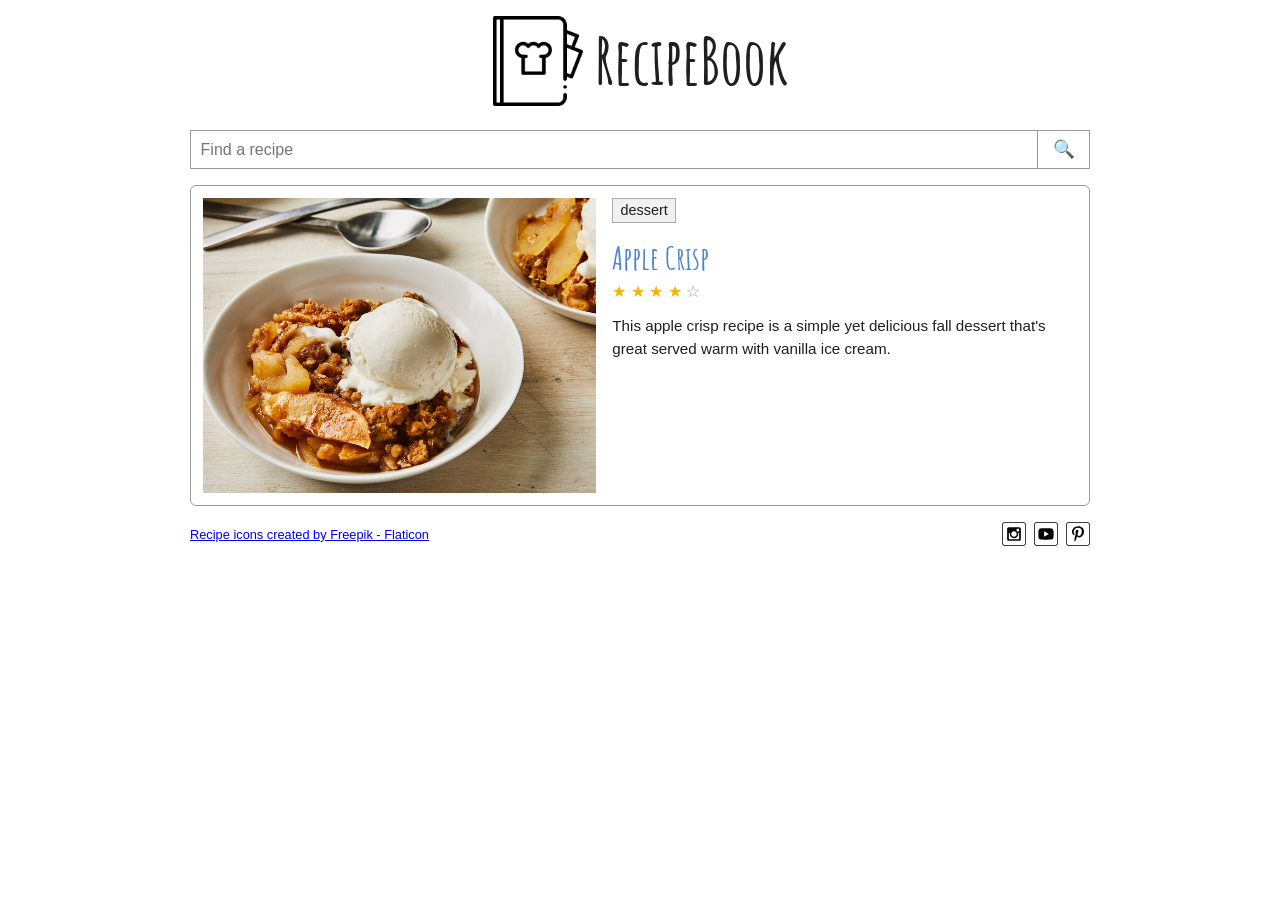
<file: prove/recipes/index.html>
<!DOCTYPE html>
<html lang="en">
    <head>
        <meta charset="UTF-8">
        <meta name="viewport" content="width=device-width, initial-scale=1.0">
        <title>Recipe Book</title>
        <meta name="description" content="A simple recipe book featuring a delicious apple crisp recipe.">

        <!-- Open Graph -->
        <meta property="og:type" content="website">
        <meta property="og:title" content="Recipe Book">
        <meta property="og:description" content="A simple recipe book featuring a delicious apple crisp recipe.">
        <meta property="og:url" content="https://Rollick-Torrador.github.io/wdd131/recipes/index.html">
        <meta property="og:image" content="https://Rollick-Torrador.github.io/wdd131/recipes/images/social-preview-image.png">

        <!-- X / Twitter Card -->
        <meta name="twitter:card" content="summary_large_image">
        <meta name="twitter:title" content="Recipe Book">
        <meta name="twitter:description" content="A simple recipe book featuring a delicious apple crisp recipe.">
        <meta name="twitter:image" content="https://Rollick-Torrador.github.io/wdd131/recipes/images/social-preview-image.png">

        <!-- Icons -->
        <link rel="icon" href="images/favicon.ico">
        <link rel="apple-touch-icon" href="images/apple-touch-icon.png">

        <!-- Google Font -->
        <link rel="preconnect" href="https://fonts.googleapis.com">
        <link rel="preconnect" href="https://fonts.gstatic.com" crossorigin>
        <link href="https://fonts.googleapis.com/css2?family=Amatic+SC:wght@400;700&display=swap" rel="stylesheet">

        <link rel="stylesheet" href="styles.css">
    </head>
    <body>
        <div class="page">
            <header class="site-header">
            <div class="logo-group">
                <img src="images/recipe-book.png" alt="Recipe Book logo" class="logo">
                <h1>RecipeBook</h1>
            </div>
            </header>

            <main>
            <section class="search-section">
                <form class="search-form" action="#" method="get">
                <label for="recipe-search" class="visually-hidden">Search for a recipe</label>
                <input type="search" id="recipe-search" name="q" placeholder="Find a recipe">
                <button type="submit" aria-label="Search">
                    🔍
                </button>
                </form>
            </section>

            <section class="recipe-card">
                <div class="recipe-image">
                <img src="images/apple-crisp.jpg" alt="A bowl of apple crisp with vanilla ice cream">
                </div>

                <div class="recipe-content">
                <p class="recipe-tag">dessert</p>
                <h2>Apple Crisp</h2>

                <span
                    class="rating"
                    role="img"
                    aria-label="Rating: 4 out of 5 stars"
                >
                    <span aria-hidden="true" class="icon-star">★</span>
                    <span aria-hidden="true" class="icon-star">★</span>
                    <span aria-hidden="true" class="icon-star">★</span>
                    <span aria-hidden="true" class="icon-star">★</span>
                    <span aria-hidden="true" class="icon-star-empty">☆</span>
                </span>

                <p class="recipe-description">
                    This apple crisp recipe is a simple yet delicious fall dessert that's
                    great served warm with vanilla ice cream.
                </p>
                </div>
            </section>
            </main>

            <footer class="site-footer">
            <a href="https://www.flaticon.com/free-icons/recipe" title="recipe icons">
                Recipe icons created by Freepik - Flaticon
            </a>

            <div class="social">
                <!-- Social media icons provided under CC from https://www.iconfinder.com/AlfredoCreates -->
                <a href="#" aria-label="Instagram">
                <img src="images/instagram_icon.svg" alt="instagram icon">
                </a>
                <a href="#" aria-label="YouTube">
                <img src="images/youtube_icon.svg" alt="youtube icon">
                </a>
                <a href="#" aria-label="Pinterest">
                <img src="images/pinterest_icon.svg" alt="pinterest icon">
                </a>
            </div>
            </footer>
        </div>
    </body>
</html>
</file>
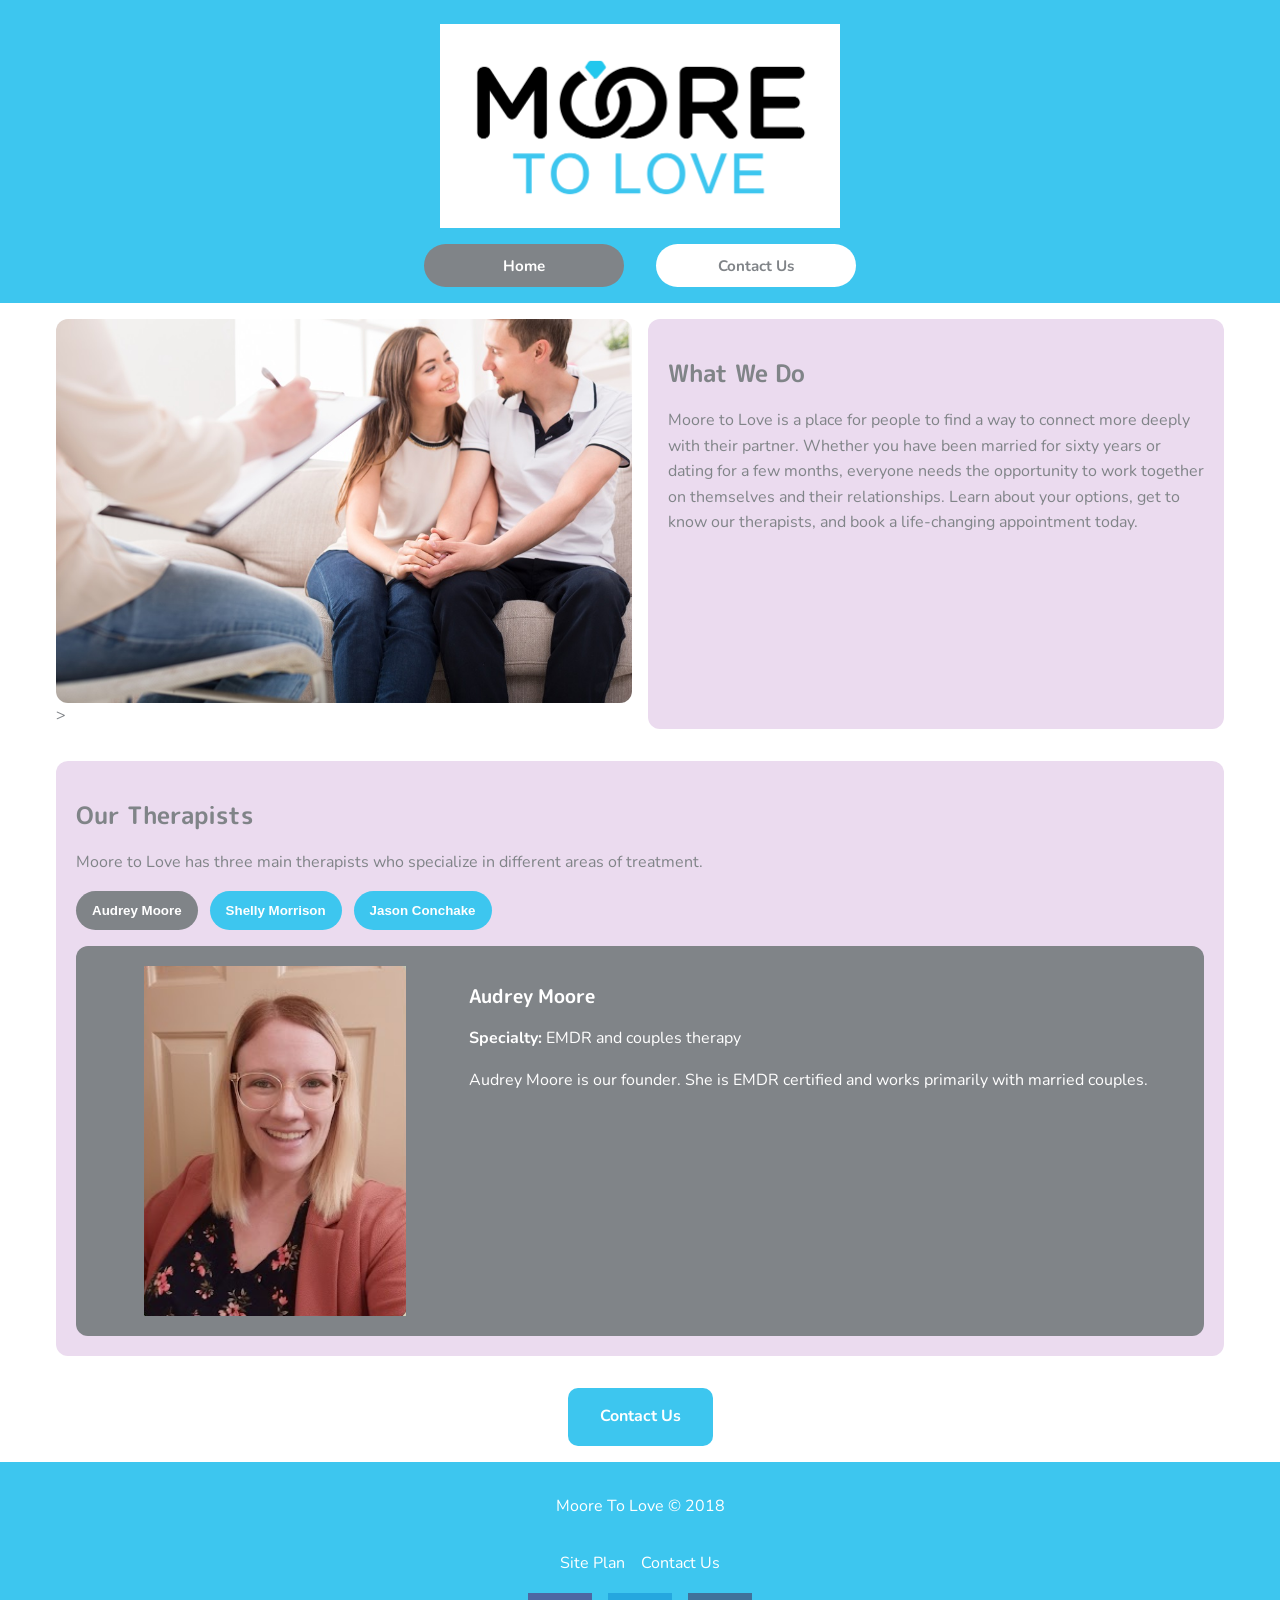
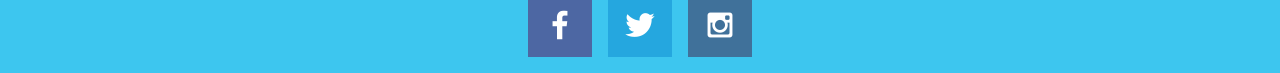
<file: moore-to-love/home.html>
<!DOCTYPE html>
<html lang="en">
  <head>
    <meta charset="UTF-8">
    <meta name="viewport" content="width=device-width, initial-scale=1.0">
    <title>Home Page</title>
    <link rel="stylesheet" href="style.css">
    <script src="script.js" defer></script>
  </head>
  <body>
    <header class="site-header">
      <a class="logo-link" href="home.html">
        <img class="logo" src="images/logo-blue.png" alt="Moore To Love Logo">
      </a>

      <button class="menu-toggle" id="menuToggle" aria-expanded="false" aria-controls="siteNav">
        Menu
      </button>

      <nav class="main-nav" id="siteNav" aria-label="Main navigation"></nav>
    </header>

    <main class="page-content">
      <section class="hero">
        <div class="hero-image">
          <img src="images/couples-therapy.jpg" alt="Couples in therapy" fetchpriority="high">>
        </div>

        <div class="card hero-text">
          <h1>What We Do</h1>
          <p>
            Moore to Love is a place for people to find a way to connect more deeply
            with their partner. Whether you have been married for sixty years or dating
            for a few months, everyone needs the opportunity to work together on
            themselves and their relationships. Learn about your options, get to know our therapists, and book a 
          life-changing appointment today.
          </p>
        </div>
      </section>

      <section class="therapists" aria-labelledby="therapists-heading">
        <h2 id="therapists-heading">Our Therapists</h2>
        <p class="section-intro">
          Moore to Love has three main therapists who specialize in different areas of treatment.
        </p>

        <div class="therapist-buttons" id="therapistButtons" role="tablist" aria-label="Choose a therapist"></div>

        <article class="therapist-card" id="therapistCard" aria-live="polite">
        </article>
      </section>

      <section class="home-cta">
        <a class="button-primary" href="contact-us.html">Contact Us</a>
      </section>
    </main>

    <footer class="site-footer">
      <p>Moore To Love &copy; 2018</p>

      <div class="footer-links">
        <a href="site-plan.html">Site Plan</a>
        <a href="contact-us.html">Contact Us</a>
      </div>

      <div class="social-icons">
        <a href="https://facebook.com" target="_blank" rel="noopener noreferrer">
          <img src="images/facebook.png" alt="Facebook">
        </a>
        <a href="https://twitter.com" target="_blank" rel="noopener noreferrer">
          <img src="images/twitter.png" alt="Twitter">
        </a>
        <a href="https://instagram.com" target="_blank" rel="noopener noreferrer">
          <img src="images/instagram.png" alt="Instagram">
        </a>
      </div>
    </footer>
  </body>
</html>
</file>
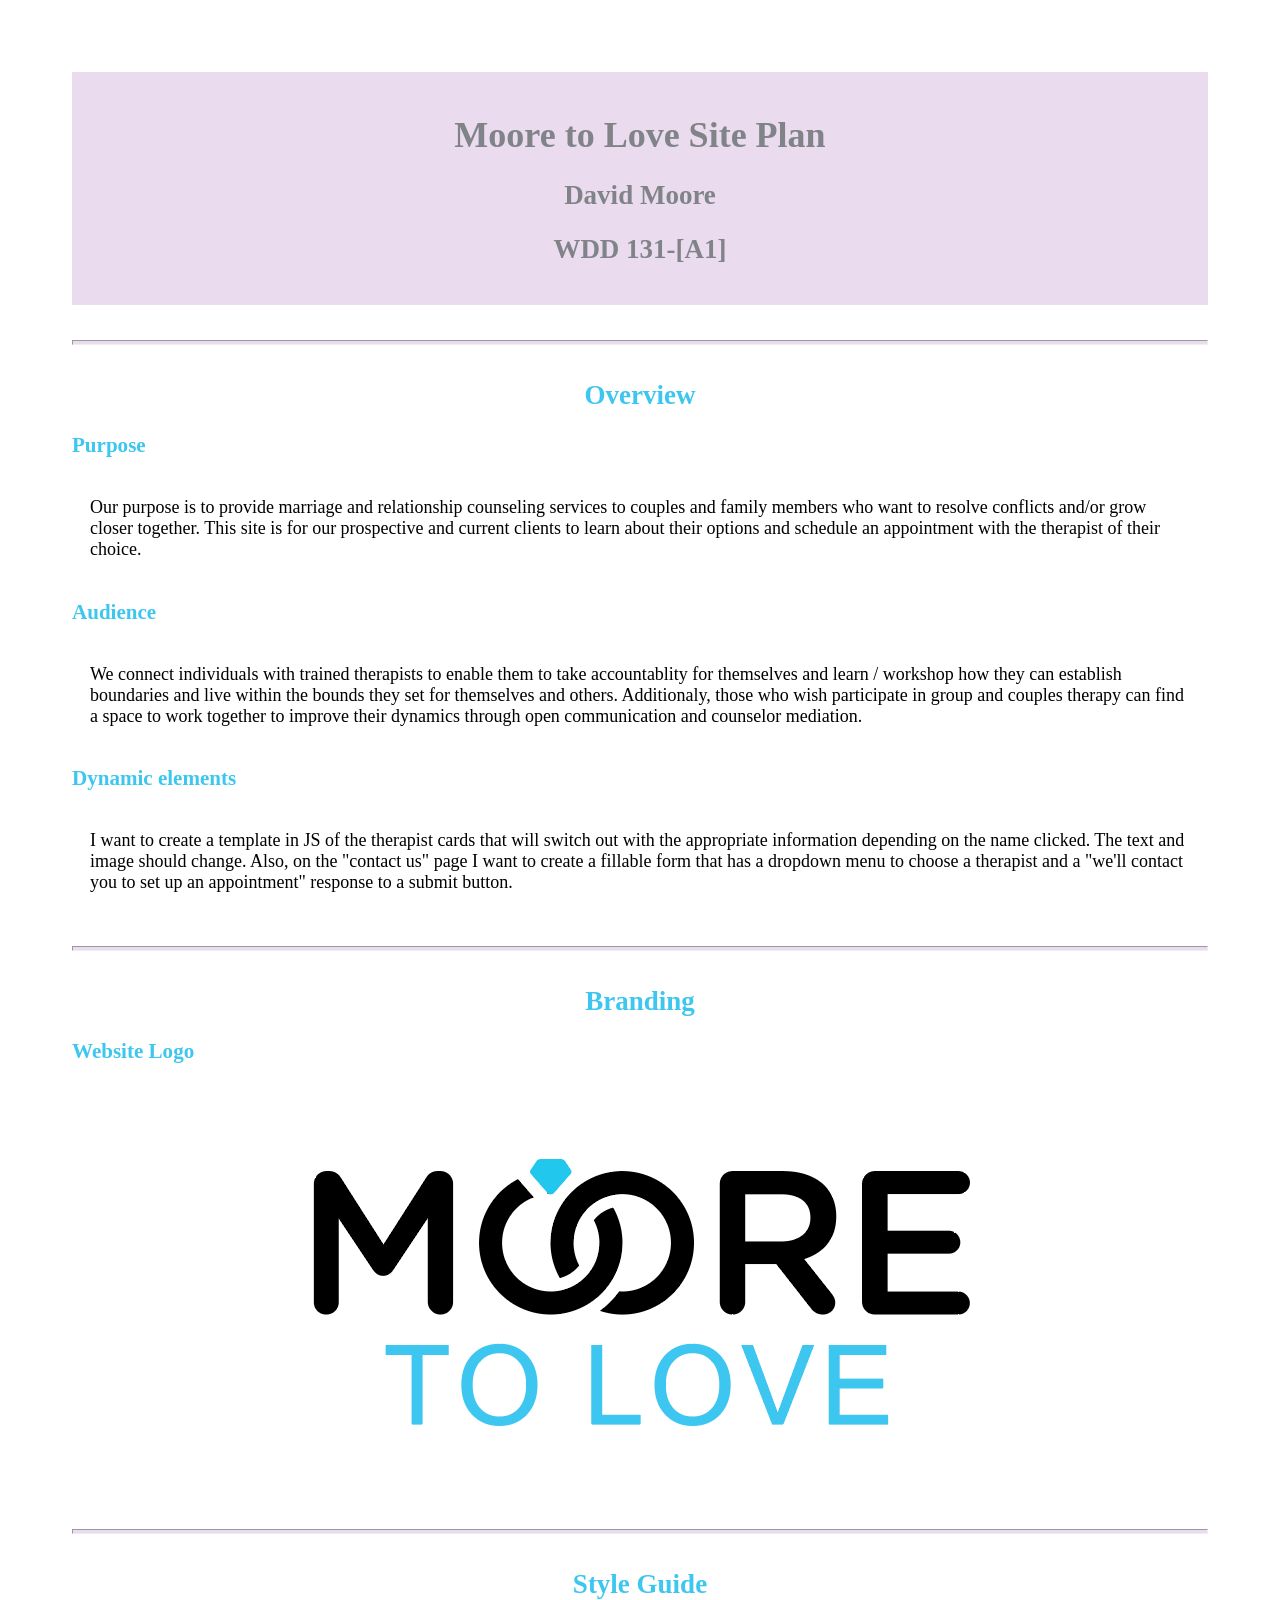
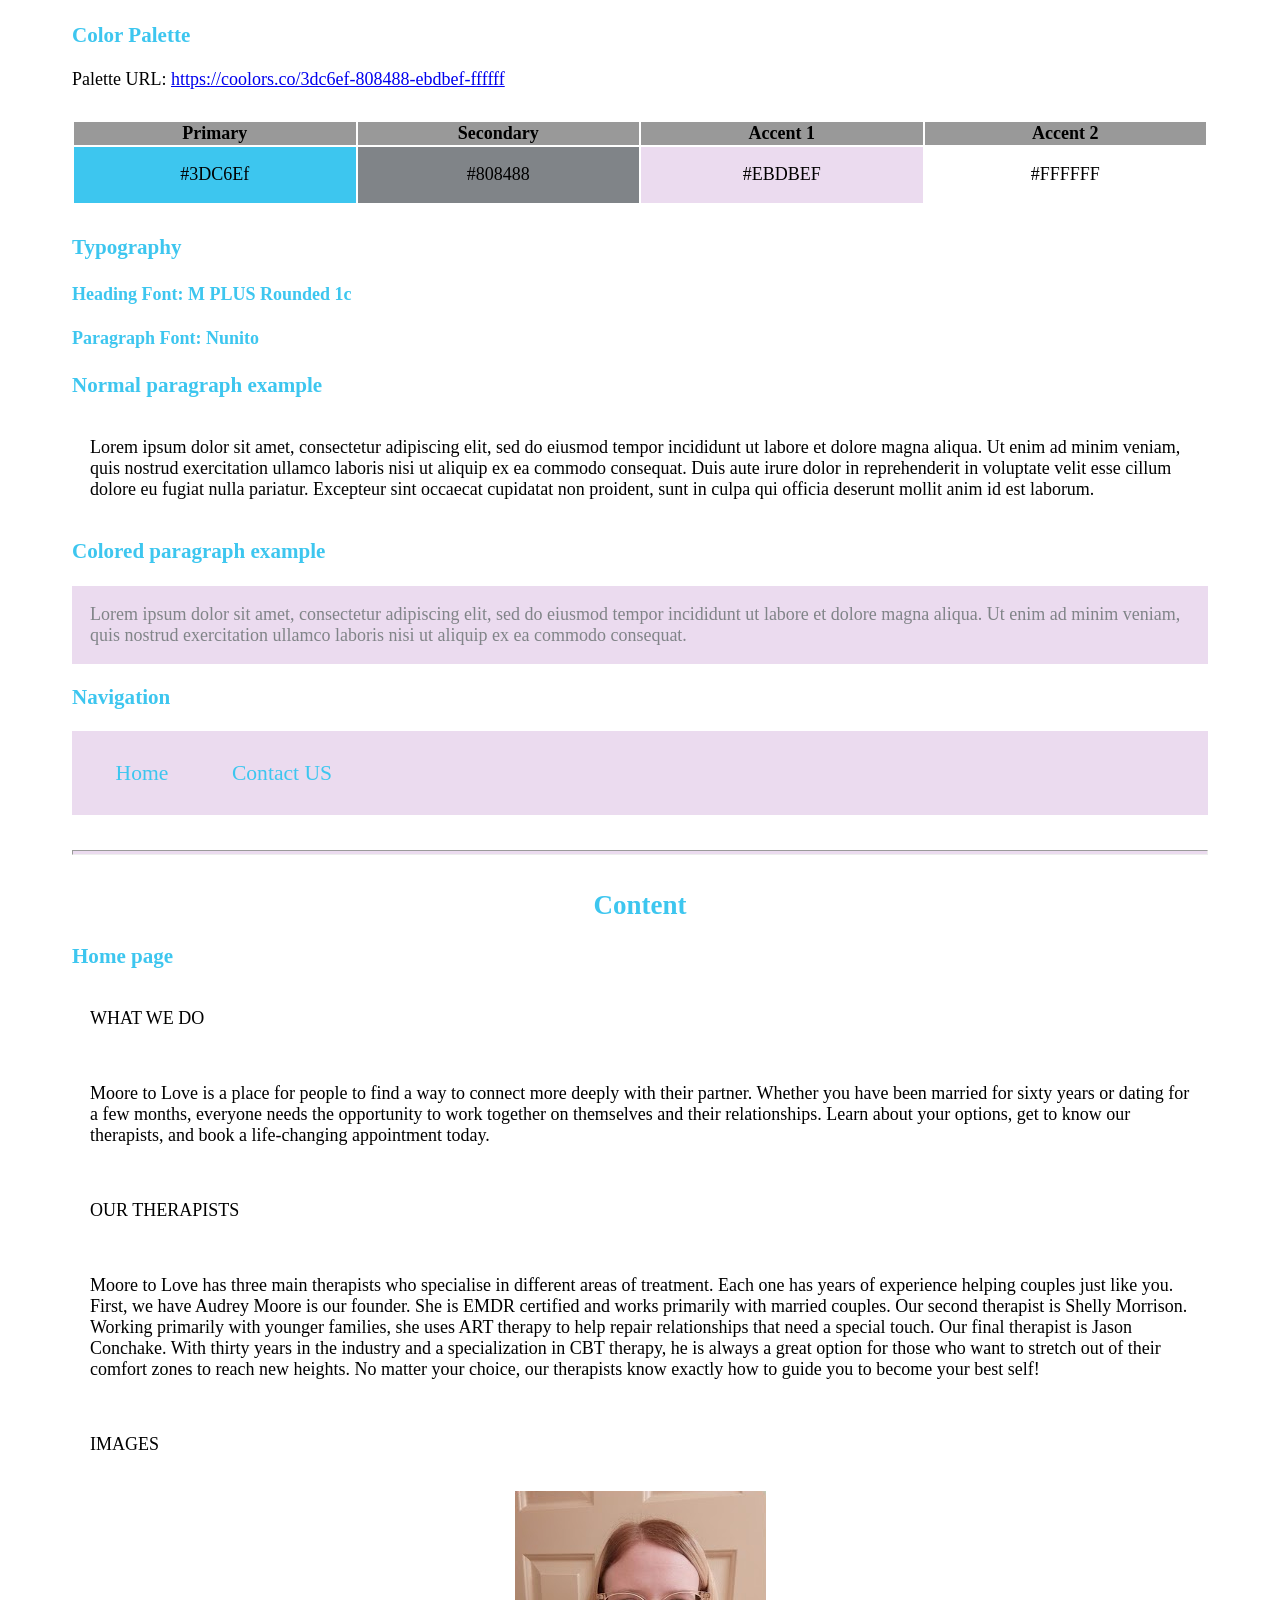
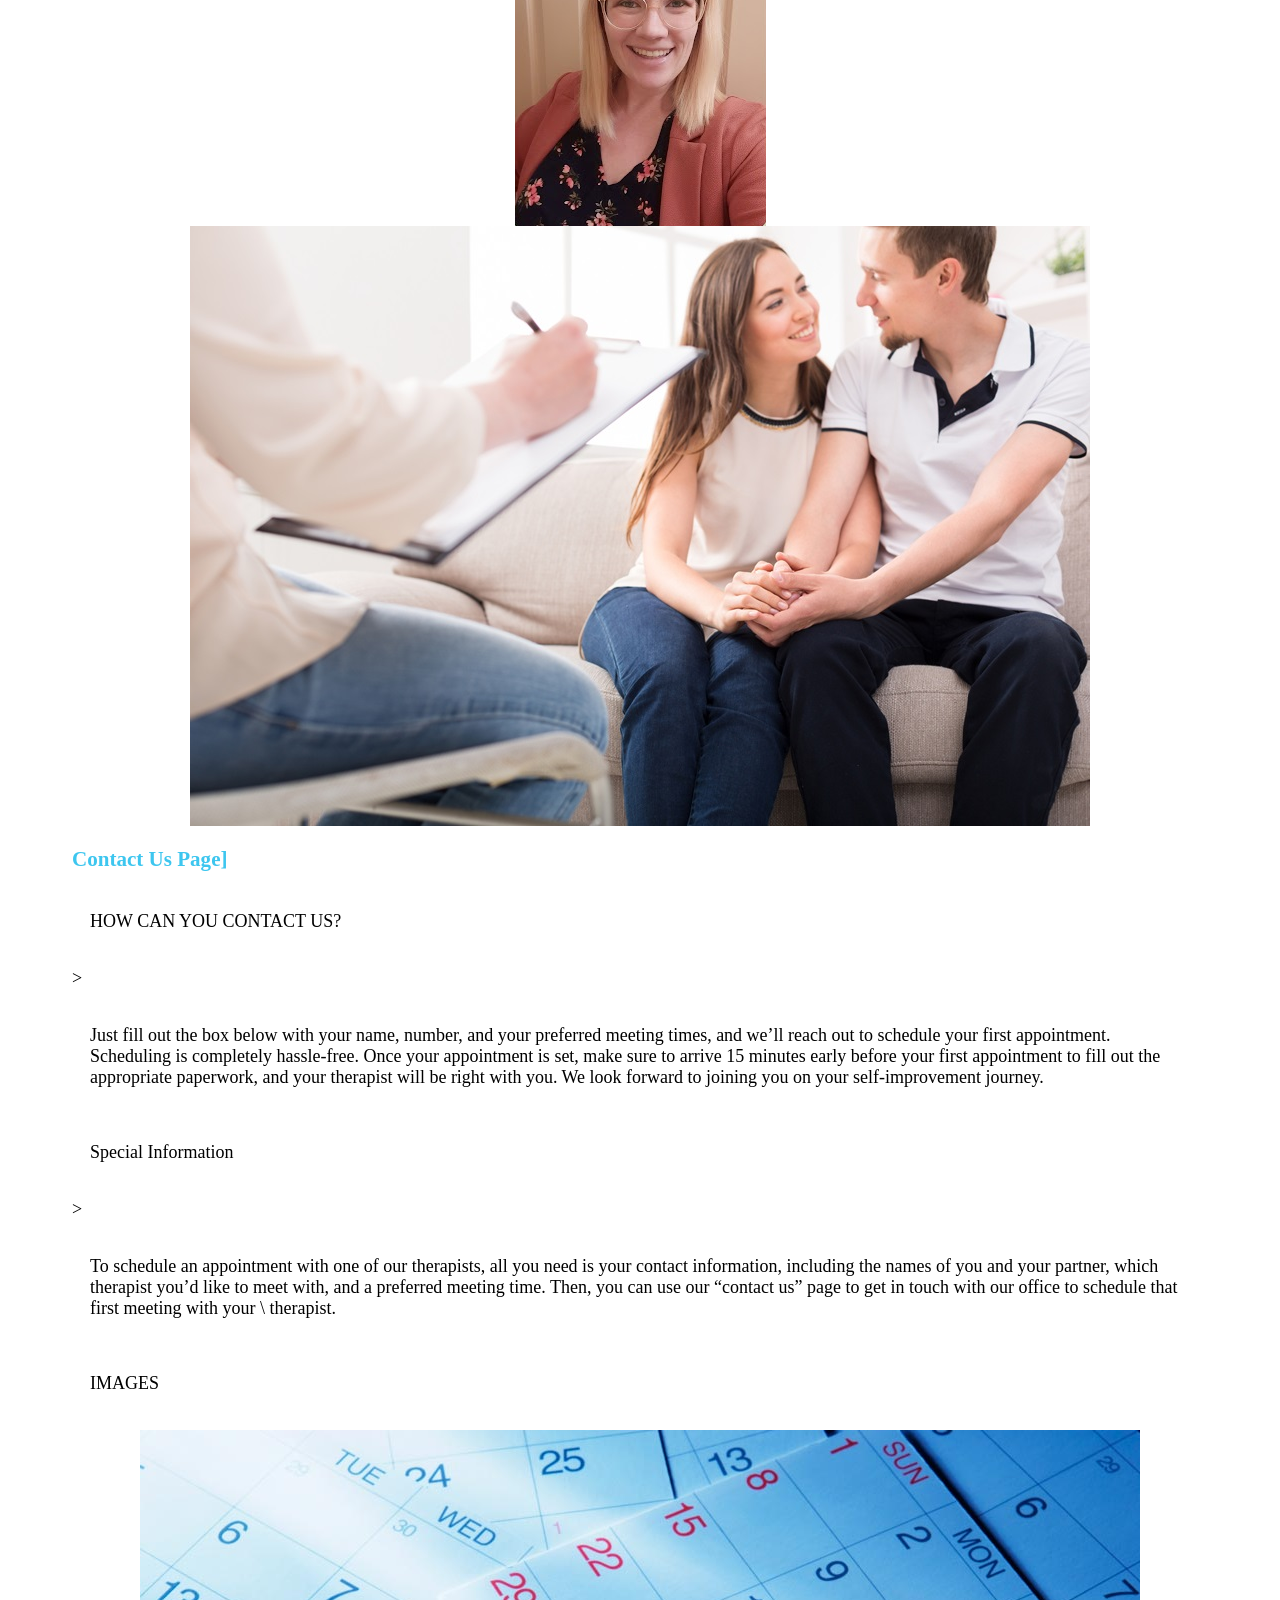
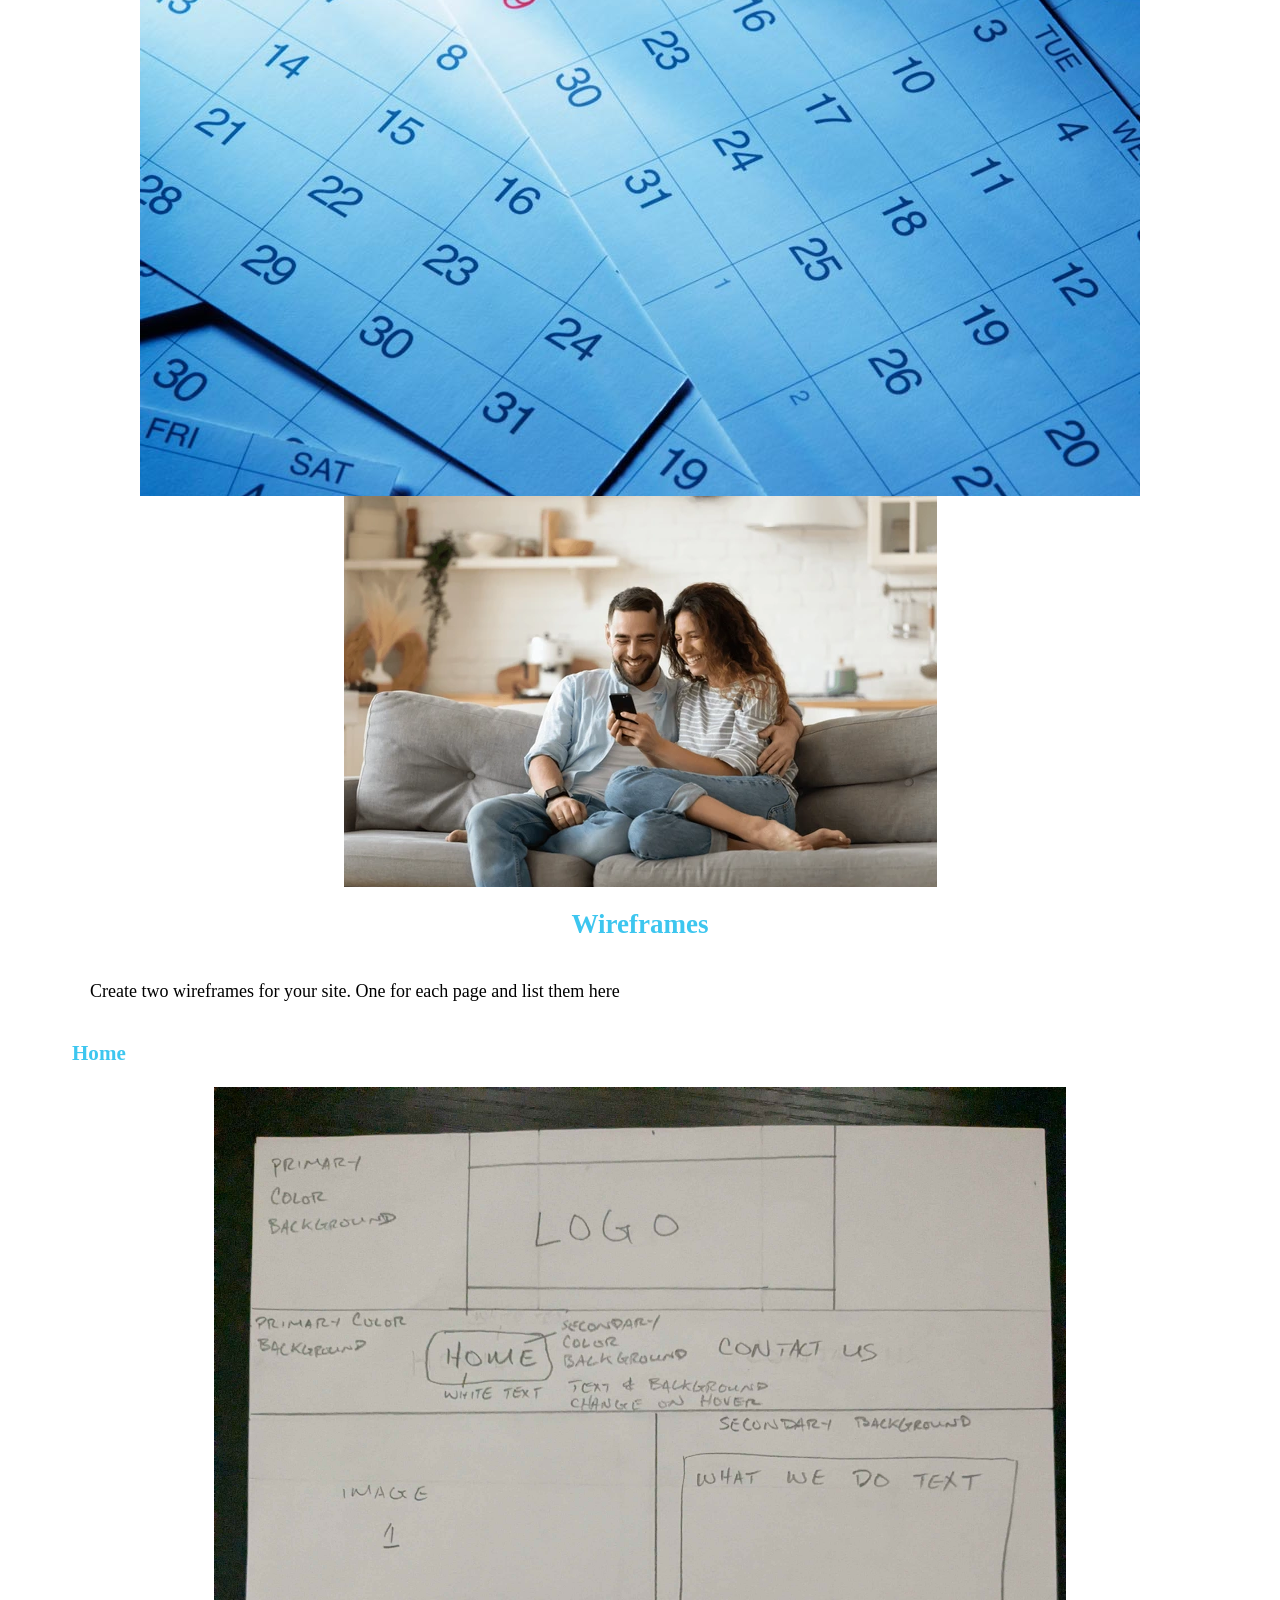
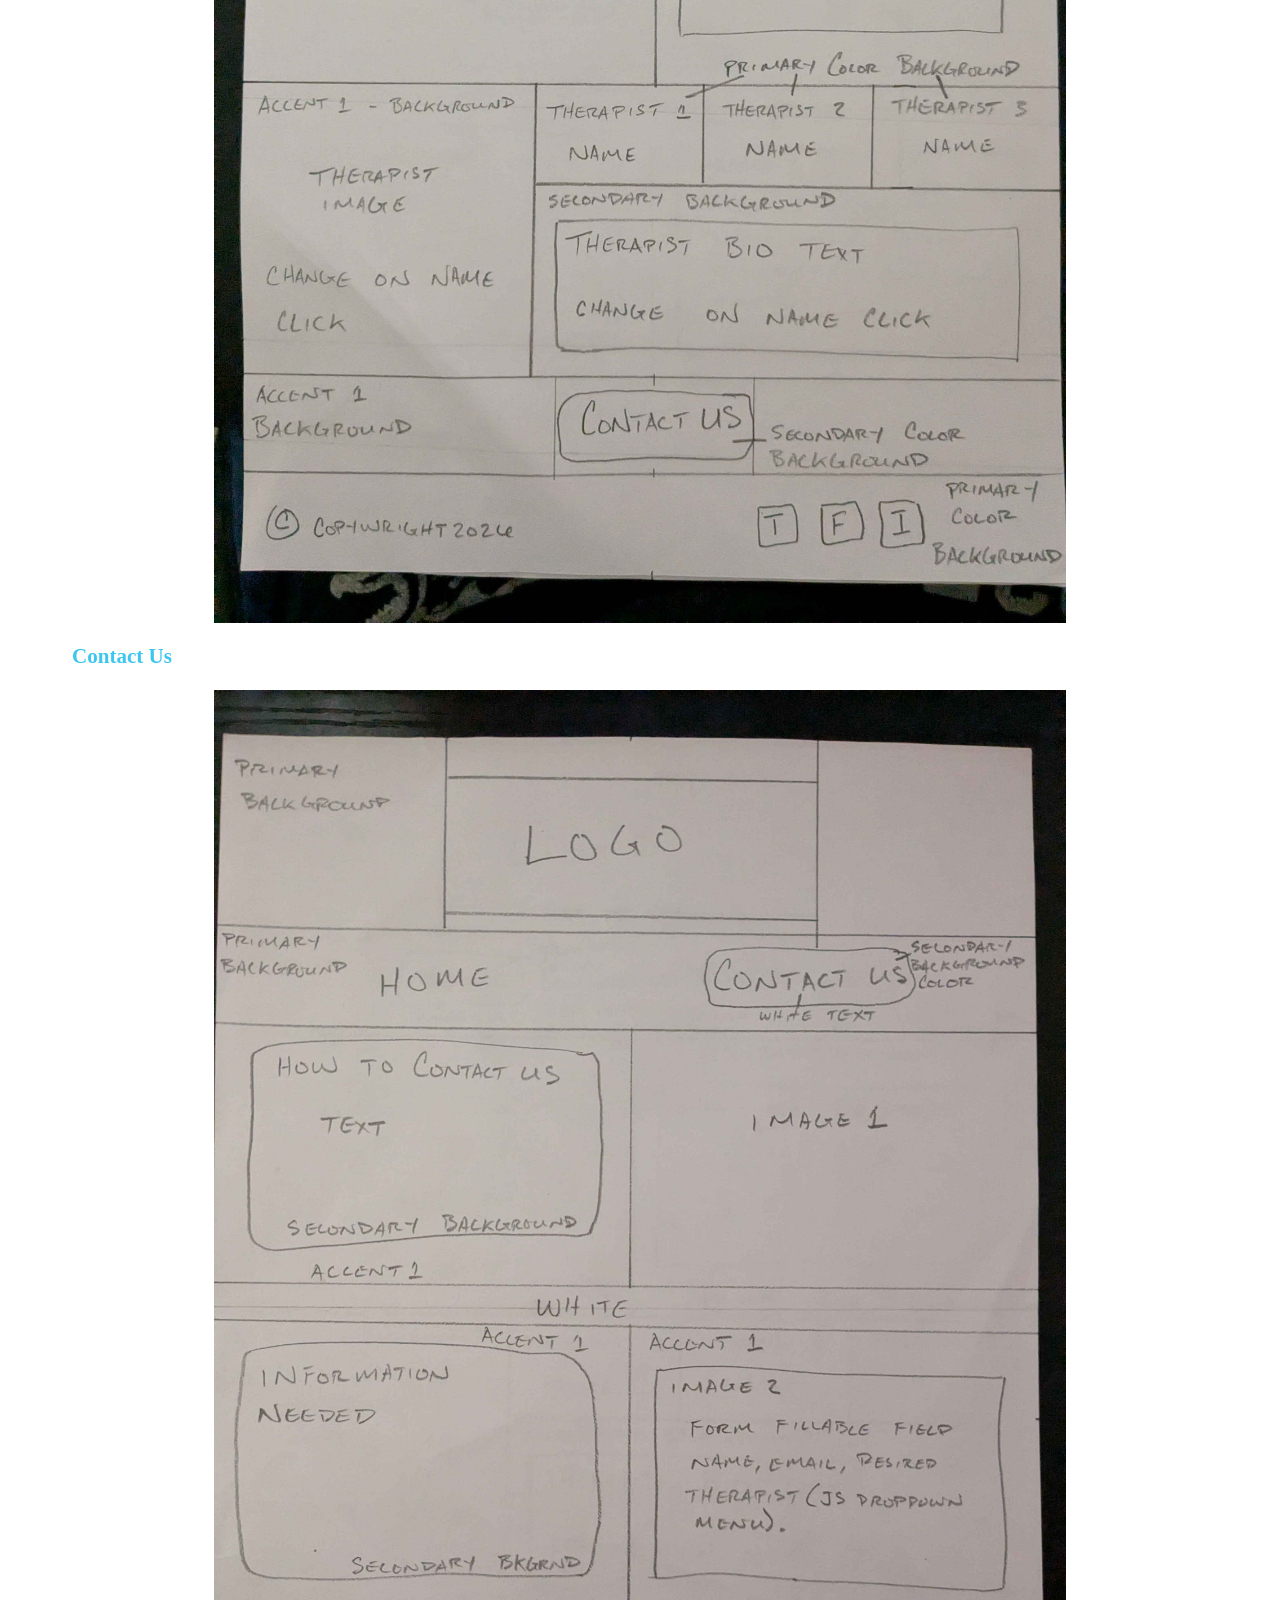
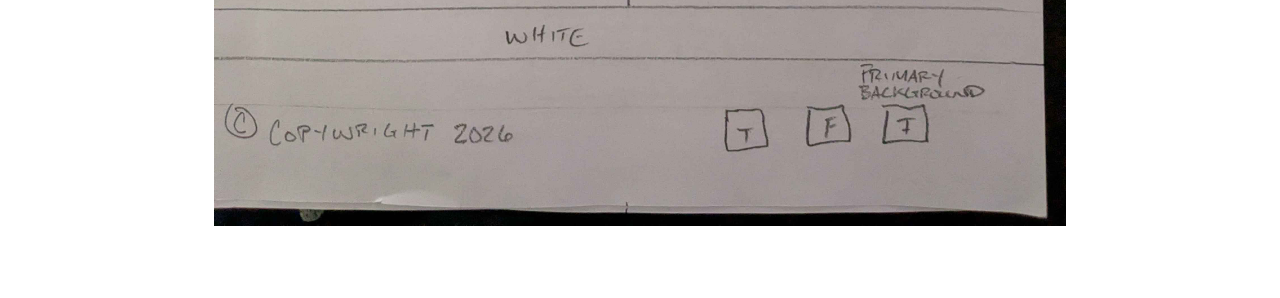
<file: moore-to-love/site-plan.html>
<!DOCTYPE html>
<html lang="en-us">
	<head>
		<meta charset="utf-8" />
		<title>Site Plan</title>
		<link type="text/css" rel="stylesheet" href="site-plan.css" />
	</head>

	<body>
		<header>
			<h1>Moore to Love Site Plan</h1>
			<h2>David Moore</h2>
			<h2>WDD 131-[A1]</h2>
			<!-- In the header above, add the name or your site, your name and class number. For example if you are in section 3 you would put WDD 131.03 -->
		</header>
		<main>
			<!-- ------------------------Steps 2-3------------------------------ -->
			<hr />
			<h2>Overview</h2>
			<h3>Purpose</h3>
			<p> Our purpose is to provide marriage and relationship counseling services to couples
				and family members who want to resolve conflicts and/or grow closer together. This
				site is for our prospective and current clients to learn about their options and
				schedule an appointment with the therapist of their choice.  </p>
			<!-- change this -->

			<h3>Audience</h3>
			<p> We connect individuals with trained therapists to enable them to take accountablity 
				for themselves and learn / workshop how they can establish boundaries and live 
				within the bounds they set for themselves and others. Additionaly, those who wish
				participate in group and couples therapy can find a space to work together to 
				improve their dynamics through open communication and counselor mediation.</p>
			<!-- change this -->

			<h3>Dynamic elements</h3>
			<p> I want to create a template in JS of the therapist cards that will switch out with 
				the appropriate information depending on the name clicked. The text and image 
				should change. Also, on the "contact us" page I want to create a fillable form that
				has a dropdown menu to choose a therapist and a "we'll contact you to set up an 
				appointment" response to a submit button.</p>
			<!-- change this -->

			<hr />
			<h2>Branding</h2>
			<h3>Website Logo</h3>
			<!-- Replace this with some sort of logo for your site.  A logo can be as simple as the name of your site in a nice font :) -->
			<img src="images/logo-blue.png" alt="Logo image" />
			<hr />
			<h2>Style Guide</h2>

			<!-- ------------------------Steps 4-8------------------------------ -->

			<h3>Color Palette</h3>
			<!--  The colors you choose for a website are one of the most important decisions you will make. Follow the instructions on the activity in iLearn then return and replace the color codes below with the hex color codes (the 6 digit numbers that show at the bottom of each color) for the colors you have chosen below.  You should have at least 2 colors but do not have to fill in all 4 if you do not need them.  -->

			<!-- Copy and paste the URL to your finished palette below Make sure to paste it into both spots -->
			Palette URL:
			<a
				href="https://coolors.co/3dc6ef-808488-ebdbef-ffffff"
				target="_blank"
				>https://coolors.co/3dc6ef-808488-ebdbef-ffffff</a
			>

			<table class="colors">
				<tbody>
					<tr>
						<th>Primary</th>
						<th>Secondary</th>
						<th>Accent 1</th>
						<th>Accent 2</th>
					</tr>
					<!-- Replace the numbers in the boxes below with your hex color codes. Then switch to the site-plan.css file and change your colors there as well. -->
					<tr>
						<td class="primary">#3DC6Ef</td>
						<td class="secondary">#808488</td>
						<td class="accent1">#EBDBEF</td>
						<td class="accent2">#FFFFFF</td>
					</tr>
				</tbody>
			</table>

			<!-- ------------------------Step 9------------------------------ -->

			<h3>Typography</h3>
			<!-- Choose a font for your paragraphs (body copy) and headlines. What font(s) have you chosen? Why did you choose what you did?  Make sure to review the list of web safe fonts at W3Schools.org as a starting point.  Think also about which of your colors above you might use for background and font colors. -->

			<h4>
				Heading Font: M PLUS Rounded 1c
				<!-- change this -->
			</h4>
			<h4>
				Paragraph Font: Nunito
				<!-- change this -->
			</h4>
			<h3>Normal paragraph example</h3>
			<p>
				Lorem ipsum dolor sit amet, consectetur adipiscing elit, sed do eiusmod
				tempor incididunt ut labore et dolore magna aliqua. Ut enim ad minim
				veniam, quis nostrud exercitation ullamco laboris nisi ut aliquip ex ea
				commodo consequat. Duis aute irure dolor in reprehenderit in voluptate
				velit esse cillum dolore eu fugiat nulla pariatur. Excepteur sint
				occaecat cupidatat non proident, sunt in culpa qui officia deserunt
				mollit anim id est laborum.
			</p>
			<h3>Colored paragraph example</h3>
			<p class="colored">
				Lorem ipsum dolor sit amet, consectetur adipiscing elit, sed do eiusmod
				tempor incididunt ut labore et dolore magna aliqua. Ut enim ad minim
				veniam, quis nostrud exercitation ullamco laboris nisi ut aliquip ex ea
				commodo consequat.
			</p>

			<!-- ------------------------Step 10------------------------------ -->

			<h3>Navigation</h3>
			<!-- Think about how you want your navigation bar to look. In the site-plan.css file change the colors to your colors to get the look you desire. -->
			<nav>
				<a href="#">Home</a>
				<a href="#">Contact US</a>
			</nav>
			<hr />

			<h2>Content</h2>
			<h3>Home page</h3>
			<p>WHAT WE DO</p>
        	<p>Moore to Love is a place for people to find a way to connect more deeply with their 
				partner. Whether you have been married for sixty years or dating for a few months, 
				everyone needs the opportunity to work together on themselves and their 
				relationships. Learn about your options, get to know our therapists, and book a 
				life-changing appointment today. </p>
       	 	<p>OUR THERAPISTS</p>
        	<p> Moore to Love has three main therapists who specialise in different areas of 
				treatment. Each one has years of experience helping couples just like you. 
				First, we have Audrey Moore is our founder. She is EMDR certified and works 
				primarily with married couples. Our second therapist is Shelly Morrison. 
				Working primarily with younger families, she uses ART therapy to help repair 
				relationships that need a special touch. Our final therapist is Jason Conchake. 
				With thirty years in the industry and a specialization in CBT therapy, he is 
				always a great option for those who want to stretch out of their comfort zones 
				to reach new heights. No matter your choice, our therapists know exactly how to 
				guide you to become your best self!</p>
			<p>IMAGES</p>
			<img src="images\audrey_moore_headshot.png" alt="Therapist Audrey Moore">
        	<img src="images\couples_therapy.jpg" alt="Couples Therapy">
			<h3>Contact Us Page]</h3>
			<p>HOW CAN YOU CONTACT US?</p>>
        	<p> Just fill out the box below with your name, number, and your preferred meeting 
				times, and we’ll reach out to schedule your first appointment. Scheduling is 
				completely hassle-free. Once your appointment is set, make sure to arrive 15 
				minutes early before your first appointment to fill out the appropriate paperwork,
				and your therapist will be right with you. We look forward to joining you on your
				self-improvement journey. </p>
        	<p>Special Information</p>>
        	<p> To schedule an appointment with one of our therapists, all you need is your contact 
				information, including the names of you and your partner, which therapist you’d 
				like to meet with, and a preferred meeting time. Then, you can use our “contact us”
				page to get in touch with our office to schedule that first meeting with your \
				therapist.  </p>
			<p>IMAGES</p>
			<img src="images\calendar.jpg" alt="Calendar picture">
        	<img src="images\couple_on_phone.png" alt="couple on phone">
			<h2>Wireframes</h2>
			<p>
				Create two wireframes for your site. One for each page and list them
				here
			</p>
			<h3>Home</h3>
			<img src="images/site-plan-home.jpg" alt="Home Page Wireframe" style="max-width: 75%; height: auto;"/>

			<h3>Contact Us</h3>
			<img src="images/site-plan-contact-us.jpg" alt="Contuct Us Page Wireframe" style="max-width: 75%; height: auto;"/>
		</main>
	</body>
</html>
</file>
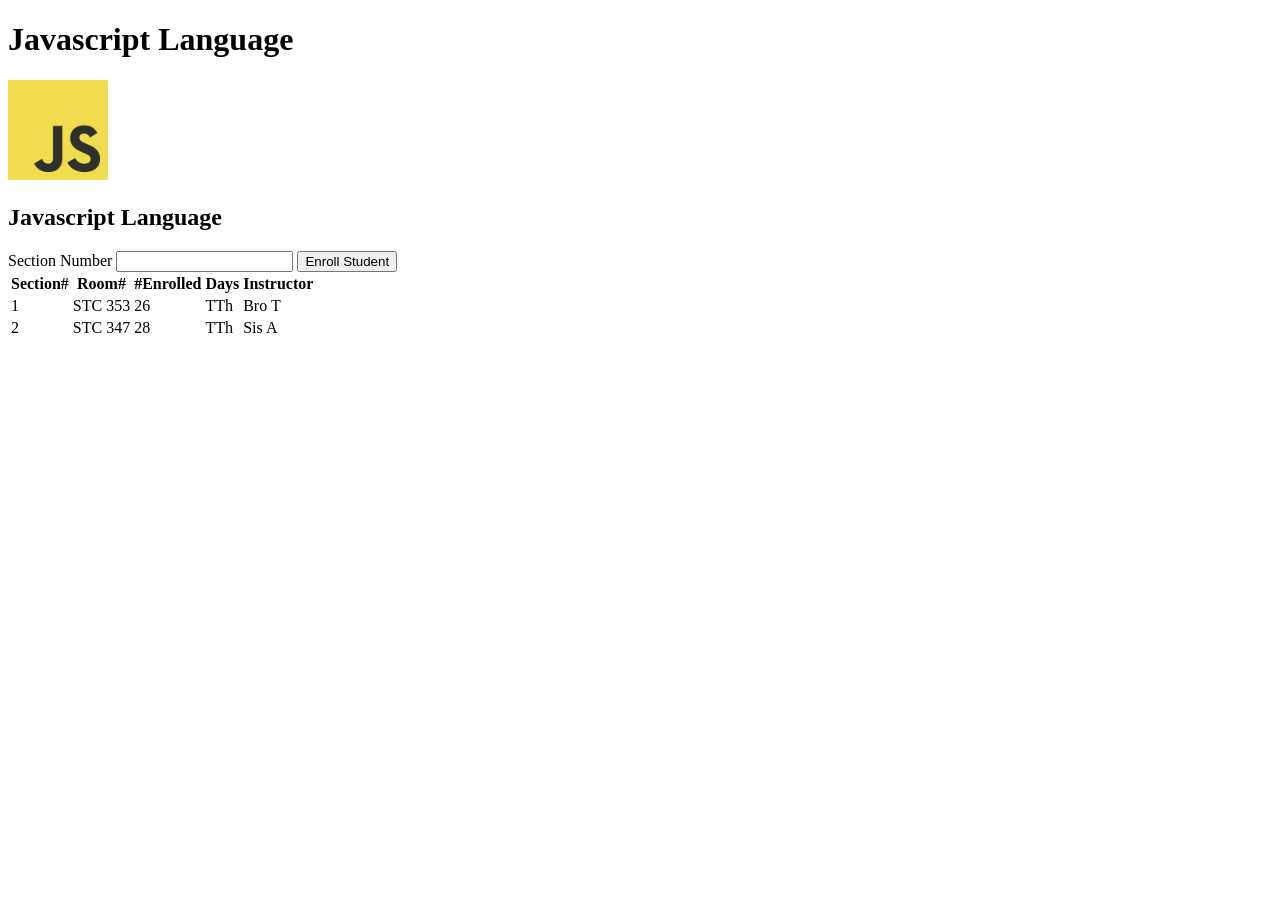
<file: ponder/objects/courses.html>
<!DOCTYPE html>
<html lang="en">
    <head>
        <meta charset="UTF-8">
        <meta name="viewport" content="width=device-width, initial-scale=1.0">
        <title>JS objects</title>
        <script src="courses.js" defer></script>
    </head>
    <body>
        <h1 id="courseName"></h1>
        <img>
        <h2 id="courseCode"></h2>
        <label for="sectionNumber">Section Number</label>
        <input id="sectionNumber" />
        <button id="enrollStudent">Enroll Student</button>
        <table>
            <thead>
                <tr>
                <th>Section#</th>
                <th>Room#</th>
                <th>#Enrolled</th>
                <th>Days</th>
                <th>Instructor</th>
                </tr>
            </thead>
        <tbody id="sections"></tbody>
        </table>
                
    </body>
</html>
</file>
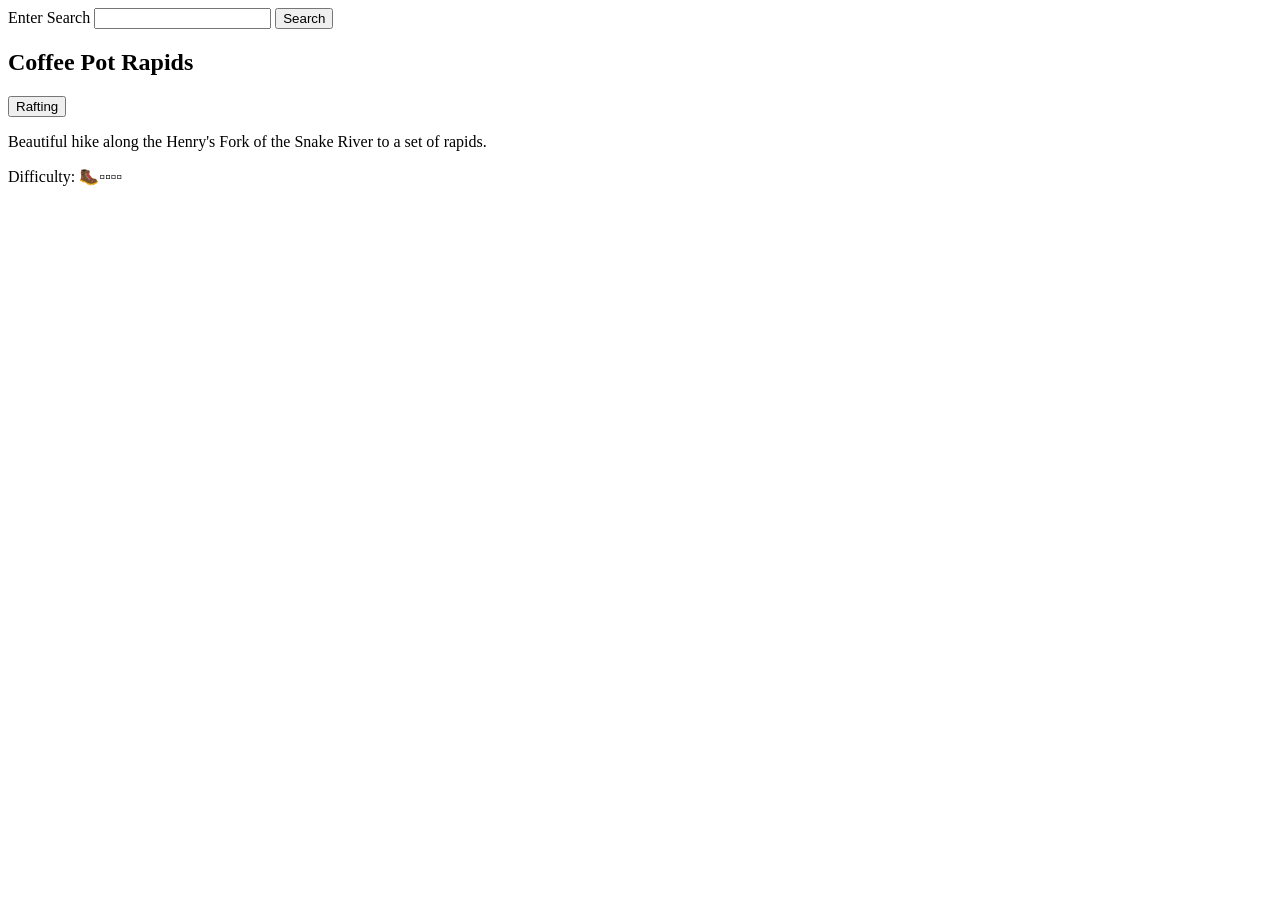
<file: ponder/sort/hikes.html>
<!DOCTYPE html>
<html>
  <head>
    <title>Sorting Activities</title>
    <script defer src="hikes.js"></script>
  </head>
  <body>
    <label for="search">Enter Search</label>
    <input id="search" type="text">
    <button>Search</button>
    <div id="hike-container">
    </div>
  </body>
</html>
</file>
<file: prove/recipes/styles.css>
:root {
  --text-color: #1f1f1f;
  --border-color: #999;
  --accent-color: #4f86c6;
  --tag-bg: #f1f1f1;
  --star-color: #f4b400;
  --max-width: 900px;
  --heading-font: "Amatic SC", cursive;
}

* {
  box-sizing: border-box;
}

body {
  margin: 0;
  padding: 1rem;
  font-family: Arial, Helvetica, sans-serif;
  color: var(--text-color);
  background-color: #fff;
}

img {
  max-width: 100%;
  display: block;
}

.page {
  max-width: var(--max-width);
  margin: 0 auto;
}

/* Header */
.site-header {
  display: flex;
  justify-content: center;
  margin-bottom: 1.5rem;
}

.logo-group {
  display: flex;
  align-items: center;
  gap: 0.75rem;
}

.logo {
  width: 70px;
  height: auto;
}

h1,
h2 {
  font-family: var(--heading-font);
  margin: 0;
}

h1 {
  font-size: 3rem;
  line-height: 1;
}

h2 {
  font-size: 2rem;
  color: var(--accent-color);
  margin-top: 0.5rem;
}

/* Search */
.search-section {
  margin-bottom: 1rem;
}

.search-form {
  display: flex;
  align-items: stretch;
  width: 100%;
}

.search-form input {
  flex: 1;
  padding: 0.6rem;
  font-size: 1rem;
  border: 1px solid var(--border-color);
  border-right: none;
}

.search-form button {
  border: 1px solid var(--border-color);
  background: white;
  padding: 0 0.9rem;
  cursor: pointer;
  font-size: 1.1rem;
}

/* Recipe card */
.recipe-card {
  display: flex;
  flex-direction: column;
  border: 1px solid var(--border-color);
  border-radius: 6px;
  padding: 0.75rem;
  gap: 1rem;
}

.recipe-image img {
  width: 100%;
  object-fit: cover;
}

.recipe-content {
  display: flex;
  flex-direction: column;
  gap: 0.4rem;
}

.recipe-tag {
  display: inline-block;
  align-self: flex-start;
  border: 1px solid #aaa;
  background-color: var(--tag-bg);
  padding: 0.2rem 0.45rem;
  font-size: 0.9rem;
  margin: 0;
}

.rating {
  font-size: 1rem;
  line-height: 1;
}

.icon-star {
  color: var(--star-color);
}

.icon-star-empty {
  color: #999;
}

.recipe-description {
  display: none;
  margin: 0.5rem 0 0;
  line-height: 1.5;
  font-size: 0.95rem;
}

/* Footer */
.site-footer {
  display: flex;
  flex-direction: column;
  align-items: center;
  gap: 0.75rem;
  margin-top: 1rem;
  font-size: 0.8rem;
  text-align: center;
}

.social {
  display: flex;
  gap: 0.5rem;
}

.social img {
  width: 24px;
  height: 24px;
}

/* Utility */
.visually-hidden {
  position: absolute;
  width: 1px;
  height: 1px;
  padding: 0;
  margin: -1px;
  overflow: hidden;
  clip: rect(0, 0, 0, 0);
  white-space: nowrap;
  border: 0;
}

/* Larger devices */
@media (min-width: 700px) {
  .logo {
    width: 90px;
  }

  h1 {
    font-size: 4rem;
  }

  .recipe-card {
    flex-direction: row;
    align-items: flex-start;
  }

  .recipe-image {
    flex: 0 0 45%;
  }

  .recipe-content {
    flex: 1;
  }

  .recipe-description {
    display: block;
  }

  .site-footer {
    flex-direction: row;
    justify-content: space-between;
    align-items: center;
  }
}
</file>
<file: moore-to-love/style.css>
@import url('https://fonts.googleapis.com/css2?family=M+PLUS+Rounded+1c:wght@400;700&family=Nunito:wght@400;700&display=swap');
:root {
  --primary-color: #3dc6ef;
  --secondary-color: #808488;
  --accent1-color: #EBDBEF;
  --accent2-color: #ffffff;

  --heading-font: "M PLUS Rounded 1c", sans-serif;
  --paragraph-font: Nunito, sans-serif;

  --nav-link-color: #3dc6ef;
  --nav-hover-link-color: #ffffff;
  --nav-hover-background-color: #808488;
}

* {
  box-sizing: border-box;
}

body {
  margin: 0;
  font-family: var(--paragraph-font);
  color: var(--secondary-color);
  background-color: white;
  line-height: 1.6;
}

img {
  max-width: 100%;
  display: block;
}

h1, h2, h3 {
  font-family: var(--heading-font);
  line-height: 1.2;
}

a:focus,
button:focus,
input:focus,
textarea:focus,
select:focus {
  outline: 3px solid #222;
  outline-offset: 2px;
}

/* Header */
.site-header {
  background-color: var(--primary-color);
  padding: 1.5rem 1rem 1rem;
}

.logo {
  max-width: 300px;
  margin: 0 auto 1rem;
}

.menu-toggle {
  display: block;
  width: 100%;
  max-width: 200px;
  margin: 0 auto 1rem;
  padding: 0.75rem 1rem;
  border: none;
  border-radius: 0.5rem;
  background-color: white;
  color: var(--secondary-color);
  font-weight: bold;
  cursor: pointer;
}

.main-nav {
  display: none;
  flex-direction: column;
  gap: 0.75rem;
  text-align: center;
  align-items: center;
}

.main-nav.open {
  display: flex;
}

.nav-link {
  color: var(--secondary-color);
  text-decoration: none;
  font-weight: 700;
  font-size: 0.95rem;
  background-color: white;
  padding: 0.6rem .9rem;
  border-radius: 999px;
  
  display: block;
  width: 150px;
  margin: 0 auto;
}

.nav-link.active,
.nav-link:hover {
  background-color: var(--nav-hover-background-color);
  color: var(--nav-hover-link-color);
}

/* Main layout */
.page-content,
.contact-us-main {
  max-width: 1200px;
  margin: 0 auto;
  padding: 1rem;
}

.card,
.contact-card,
.info-card,
.therapist-card {
  background-color: var(--accent1-color);
  border-radius: 0.75rem;
  padding: 1.25rem;
}

.hero {
  display: grid;
  gap: 1rem;
  margin-bottom: 2rem;
}

.hero-image img {
  width: 100%;
  border-radius: 0.75rem;
  object-fit: cover;
}

.home-cta {
  display: flex;
  justify-content: center;
  margin-top: 2rem;
}

.button-primary {
  background-color: var(--primary-color);
  color: white;
  padding: 1rem 2rem;
  border-radius: 10px;
  font-size: 1rem;
  text-decoration: none;
  font-weight: bold;
}

/* Therapists */
.therapists {
  background-color: var(--accent1-color);
  border-radius: 0.75rem;
  padding: 1.25rem;
}

.section-intro {
  margin-bottom: 1rem;
}

.therapist-buttons {
  display: flex;
  flex-direction: column;
  gap: 0.75rem;
  margin-bottom: 1rem;
}

.therapist-button {
  border: none;
  background-color: var(--primary-color);
  color: white;
  padding: 0.75rem 1rem;
  border-radius: 999px;
  font-weight: 700;
  cursor: pointer;
}

.therapist-button.active,
.therapist-button:hover {
  background-color: var(--secondary-color);
}

.therapist-card {
  background-color: var(--secondary-color);
  color: white;
}

.therapist-card-image img {
  width: 100%;
  max-height: 350px;
  object-fit: contain;
  object-position: center top;
  border-radius: 0.75rem;
  margin-bottom: 1rem;
}

.therapist-specialty {
  margin-top: 0;
}

/* Contact page */
.contact-us-main {
  display: grid;
  gap: 1rem;
}

.top-contact-image {
  width: 100%;
  border-radius: 0.75rem;
}

.contact-image-box {
  background-image: url("../images/calendar.jpg");
  background-size: cover;
  background-position: center;
  border-radius: 0.75rem;
  padding: 1rem;
}

.form-fill {
  background-color: rgba(255, 255, 255, 0.92);
  padding: 1rem;
  border-radius: 0.75rem;
}

.form-row {
  margin-bottom: 1rem;
}

.form-row label {
  display: block;
  margin-bottom: 0.35rem;
  font-weight: 700;
}

.form-row input,
.form-row textarea,
.form-row select {
  width: 100%;
  padding: 0.75rem;
  border: 1px solid #bbb;
  border-radius: 0.5rem;
  font: inherit;
}

.submit-button {
  background-color: white;
  color: black;
  border: none;
  padding: 0.85rem 1.25rem;
  border-radius: 0.5rem;
  font-weight: bold;
  cursor: pointer;
  border: 1px solid black;
  box-shadow: 0 2px 6px rgba(0,0,0,0.15);
}

.submit-button:hover {
  background-color: var(--accent1-color);
  color: var(--secondary-color);
}

.form-error {
  color: #b00020;
  font-weight: 700;
}

.hidden {
  display: none;
}

/* Footer */
.site-footer {
  background-color: var(--primary-color);
  color: white;
  padding: 1rem;
  display: flex;
  flex-direction: column;
  gap: 1rem;
  text-align: center;
}

.footer-links,
.social-icons {
  display: flex;
  justify-content: center;
  flex-wrap: wrap;
  gap: 1rem;
}

.footer-links a {
  color: white;
  text-decoration: none;
}

/* Tablet and desktop */
@media screen and (min-width: 700px) {
  
  .logo {
    max-width: 400px
  }
  .menu-toggle {
    display: none;
  }

  .main-nav {
    display: flex;
    flex-direction: row;
    justify-content: center;
    align-items: center;
    gap: 2rem;
  }

  .nav-link {
    width: 200px;
    margin: 0;
  }

  .hero {
    grid-template-columns: 1fr 1fr;
    align-items: stretch;
  }

  .therapist-buttons {
    flex-direction: row;
  }

  .therapist-card {
    display: grid;
    grid-template-columns: 1fr 2fr;
    gap: 1rem;
    align-items: start;
  }

  .therapist-card-image img {
    margin-bottom: 0;
    height: 100%;
  }

  .contact-us-main {
    grid-template-columns: 1fr 1fr;
  }
}
</file>
<file: moore-to-love/site-plan.css>
/* if you are using any Google fonts change the font names below to your fonts. 
Any spaces in your font name should be replaced with a +. 
Fonts are separated by a | */
@import url("https://fonts.googleapis.com/css?family=IM+Fell+French+Canon+SC|Lato");

:root {
  /* change the values below to your colors from your palette */
  --primary-color: #3dc6ef;
  --secondary-color: #808488;
  --accent1-color: #EBDBEF;
  --accent2-color: white;

  /* change the values below to your chosen font(s) */
  --heading-font: "M PLUS Rounded 1c", Fredoka;
  --paragraph-font: nunito, figtree, montserrat;

  /* these colors below should be chosen from among your palette colors above */
  --headline-color-on-white: #3dc6ef;  /* headlines on a white background */ 
  --headline-color-on-color: #808488; /* headlines on a colored background */ 
  --paragraph-color-on-white: #808488; /* paragraph text on a white background */ 
  --paragraph-color-on-color: #808488; /* paragraph text on a colored background */ 
  --paragraph-background-color: #ebdbef  ;
  --nav-link-color: #3dc6ef;
  --nav-background-color: #ebdbef;
  --nav-hover-link-color: white;
  --nav-hover-background-color: #808488;
}

/*  Look around below...but DON'T CHANGE ANYTHING! */

body {
  max-width: 1200px;
  margin: 0 auto;
  padding: 4em;
  font-size: 18px;
}
img {
  display: block;
  margin: 0 auto;
}
h1,
h2,
h3,
h4,
h5,
h6 {
  font-family: var(--heading-font);
  color: var(--headline-color-on-white);
}
h2 {
  text-align: center;
}
hr {
  height: 3px;
  margin: 35px 0;
  background: var(--accent1-color);
}
header {
  padding: 1em;
  text-align: center;
  color: var(--paragraph-color-on-color);
  background-color: var(--paragraph-background-color);
}
header > h1,
header > h2 {
  color: var(--headline-color-on-color);
}

p {
  font-family: var(--paragraph-font);
  color: var(--paragraph-color);
  padding: 1em;
}
.colors {
  width: 100%;
  min-width: 350px;
  margin: 30px auto;
  text-align: center;
}
.colors th {
  background-color: #999;
}
.colors td {
  width: 25%;
  height: 3em;
}

.primary {
  background-color: var(--primary-color);
}
.secondary {
  background-color: var(--secondary-color);
}
.accent1 {
  background-color: var(--accent1-color);
}
.accent2 {
  background-color: var(--accent2-color);
}

p.colored {
  background-color: var(--paragraph-background-color);
  color: var(--paragraph-color-on-color);
}

nav {
  background-color: var(--nav-background-color);
  line-height: 3em;
  text-align: center;
  font-size: 1.2em;
}
nav {
  list-style-type: none;
  display: flex;
}
nav a {
  padding: 1em;
  min-width: 120px;
  text-decoration: none;
  padding: 10px;
}
nav a:link,
nav a:visited {
  color: var(--nav-link-color);
}
nav a:hover {
  color: var(--nav-hover-link-color);
  background-color: var(--nav-hover-background-color);
}

.sitemap {
  display: grid;
  justify-content: center;

  grid-template-columns: repeat(6, 15%);
  grid-template-rows: 3em 1.5em 1.5em 3em;
  grid-template-areas:
    ". . home home . ."
    ". . . top . ."
    ". left left right right ."
    "page2 page2 . . page3 page3";
}
.sitemap > div {
  text-align: center;
}
.sm-home {
  grid-area: home;
  background-color: #ccc;
  line-height: 3em;
}
.sm-page2 {
  grid-area: page2;
  background-color: #ccc;
  line-height: 3em;
}
.sm-page3 {
  grid-area: page3;
  background-color: #ccc;
  line-height: 3em;
}

.top {
  grid-area: top;
  border-left: 1px solid;
}

.left {
  grid-area: left;
  border-top: 1px solid;
  border-left: 1px solid;
}

.right {
  grid-area: right;
  border-top: 1px solid;
  border-right: 1px solid;
}
</file>
